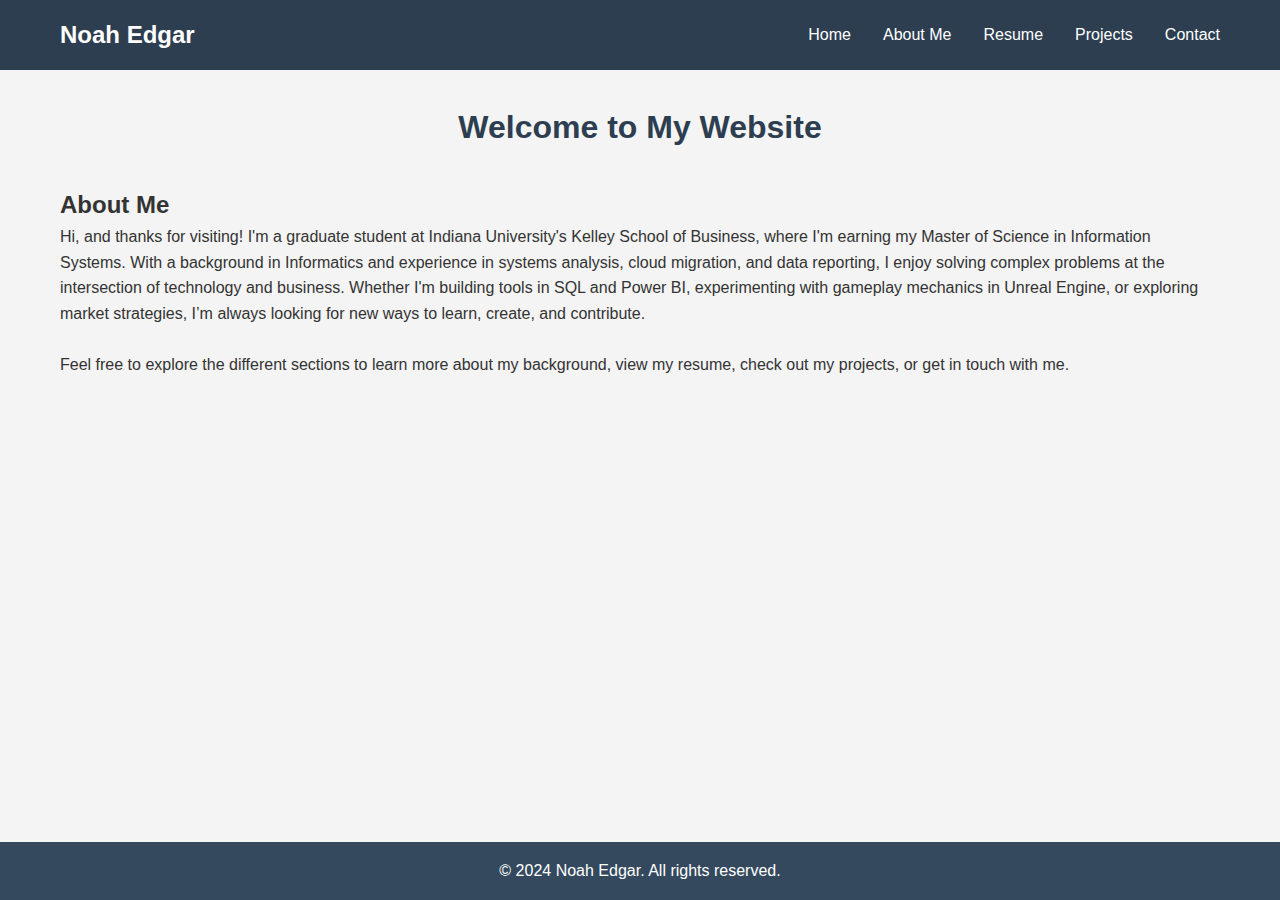
<file: index.html>
<!DOCTYPE html>
<html lang="en">
<head>
    <meta charset="UTF-8">
    <meta name="viewport" content="width=device-width, initial-scale=1.0">
    <title>Home</title>
    <link rel="stylesheet" href="styles.css">
</head>
<body>
    <header>
        <nav class="container">
            <div class="logo">Noah Edgar</div>
            <ul class="nav-links">
                <li><a href="index.html">Home</a></li>
                <li><a href="about.html">About Me</a></li>
                <li><a href="resume.html">Resume</a></li>
                <li><a href="projects.html">Projects</a></li>
                <li><a href="contact.html">Contact</a></li>
            </ul>
        </nav>
    </header>

    <main>
        <div class="container">
            <h1 class="page-title">Welcome to My Website</h1>
            
            <section>
                <h2>About Me</h2>
                <p>Hi, and thanks for visiting! I'm a graduate student at Indiana University's Kelley School of Business, where I'm earning my Master of Science in Information Systems. 
                    With a background in Informatics and experience in systems analysis, cloud migration, and data reporting, I enjoy solving complex problems at the 
                    intersection of technology and business. Whether I'm building tools in SQL and Power BI, experimenting with gameplay mechanics in Unreal Engine, 
                    or exploring market strategies, I’m always looking for new ways to learn, create, and contribute.</p>
                <br>
                <p>Feel free to explore the different sections to learn more about my background, view my resume, check out my projects, or get in touch with me.</p>
            </section>
        </div>
    </main>

    <footer>
        <div class="container">
            <p>&copy; 2024 Noah Edgar. All rights reserved.</p>
        </div>
    </footer>
</body>
</html>
</file>
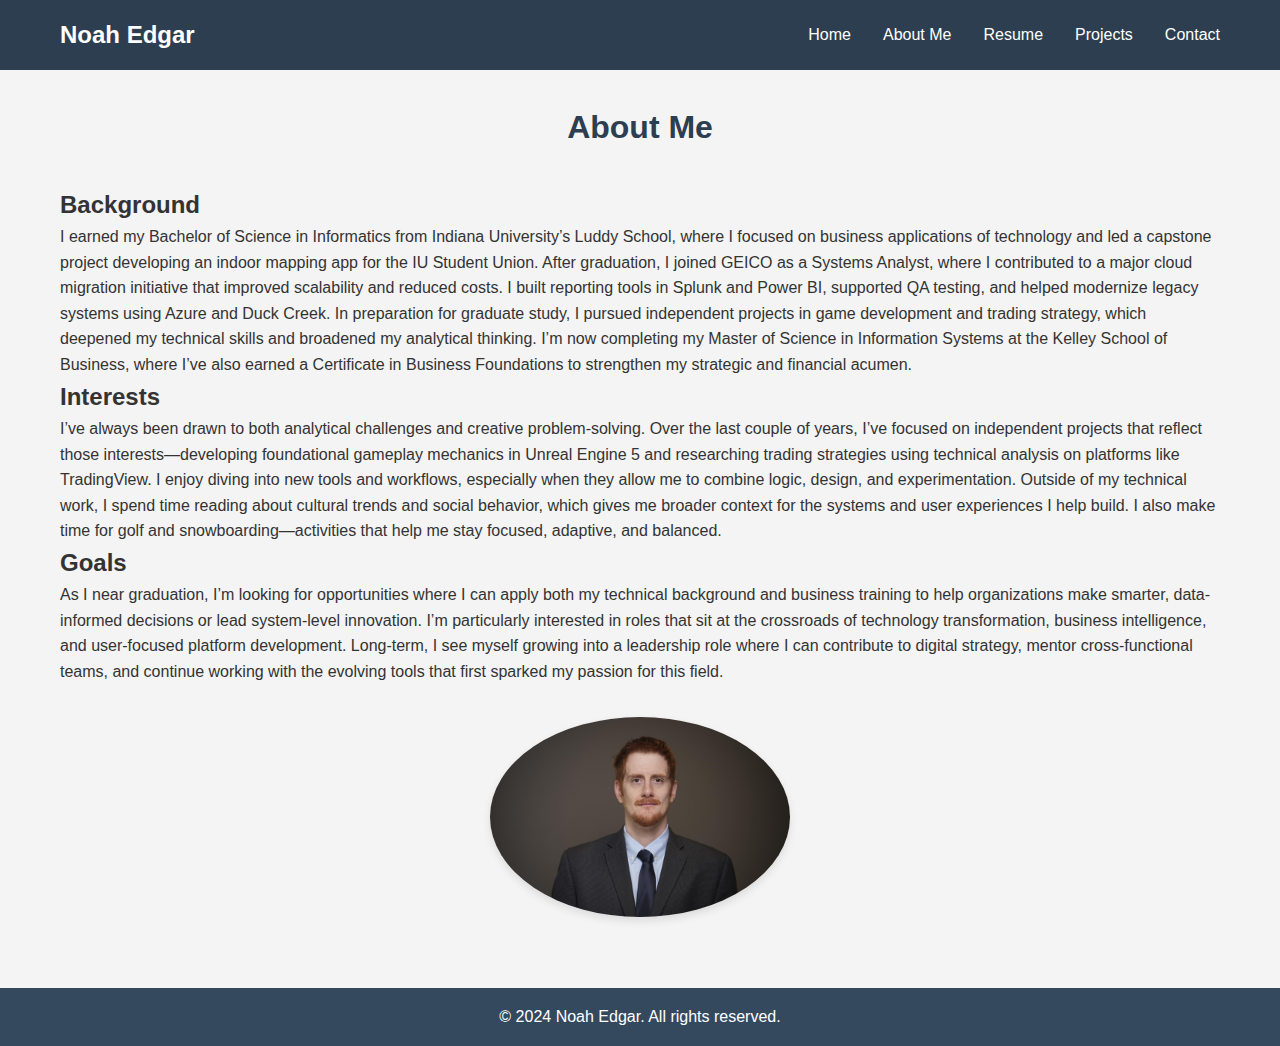
<file: about.html>
<!DOCTYPE html>
<html lang="en">
<head>
    <meta charset="UTF-8">
    <meta name="viewport" content="width=device-width, initial-scale=1.0">
    <title>About Me</title>
    <link rel="stylesheet" href="styles.css">
</head>
<body>
    <header>
        <nav class="container">
            <div class="logo">Noah Edgar</div>
            <ul class="nav-links">
                <li><a href="index.html">Home</a></li>
                <li><a href="about.html">About Me</a></li>
                <li><a href="resume.html">Resume</a></li>
                <li><a href="projects.html">Projects</a></li>
                <li><a href="contact.html">Contact</a></li>
            </ul>
        </nav>
    </header>

    <main>
        <div class="container">
            <h1 class="page-title">About Me</h1>
            
            <section>
                <!--
                <h2>My Story</h2>
                <p>This is where you'll add your detailed biography, background, interests, and goals. Share your journey, what drives you, and what you're passionate about.</p>
                -->
                <h2>Background</h2>
                <p>I earned my Bachelor of Science in Informatics from Indiana University’s Luddy School, where I focused on business applications of technology and led a capstone project 
                    developing an indoor mapping app for the IU Student Union. After graduation, I joined GEICO as a Systems Analyst, where I contributed to a major cloud migration 
                    initiative that improved scalability and reduced costs. I built reporting tools in Splunk and Power BI, supported QA testing, and helped modernize legacy systems 
                    using Azure and Duck Creek. In preparation for graduate study, I pursued independent projects in game development and trading strategy, which deepened my technical 
                    skills and broadened my analytical thinking. I’m now completing my Master of Science in Information Systems at the Kelley School of Business, where I’ve also earned 
                    a Certificate in Business Foundations to strengthen my strategic and financial acumen.</p>
                
                <h2>Interests</h2>
                <p>I’ve always been drawn to both analytical challenges and creative problem-solving. Over the last couple of years, 
                    I’ve focused on independent projects that reflect those interests—developing foundational 
                    gameplay mechanics in Unreal Engine 5 and researching trading strategies using technical analysis on platforms like TradingView. 
                    I enjoy diving into new tools and workflows, especially when they allow me to combine logic, design, and experimentation. Outside of my 
                    technical work, I spend time reading about cultural trends and social behavior, which gives me broader context for the systems and user 
                    experiences I help build. I also make time for golf and snowboarding—activities that help me stay focused, adaptive, and balanced.</p>
                
                <h2>Goals</h2>
                <p>As I near graduation, I’m looking for opportunities where I can apply both my technical background and business training to help organizations 
                    make smarter, data-informed decisions or lead system-level innovation. I’m particularly interested in roles that sit at the crossroads of technology 
                    transformation, business intelligence, and user-focused platform development. Long-term, I see myself growing into a leadership role where I can contribute 
                    to digital strategy, mentor cross-functional teams, and continue working with the evolving tools that first sparked my passion for this field.</p>
                
                <div style="text-align: center; margin: 2rem 0;">
                    <img src="images/al28281_A1101040-a.jpg" alt="Noah Edgar Profile Photo" style="max-width: 300px; border-radius: 50%; box-shadow: 0 4px 8px rgba(0,0,0,0.1);">
                </div>
            </section>
        </div>
    </main>

    <footer>
        <div class="container">
            <p>&copy; 2024 Noah Edgar. All rights reserved.</p>
        </div>
    </footer>
</body>
</html>
</file>
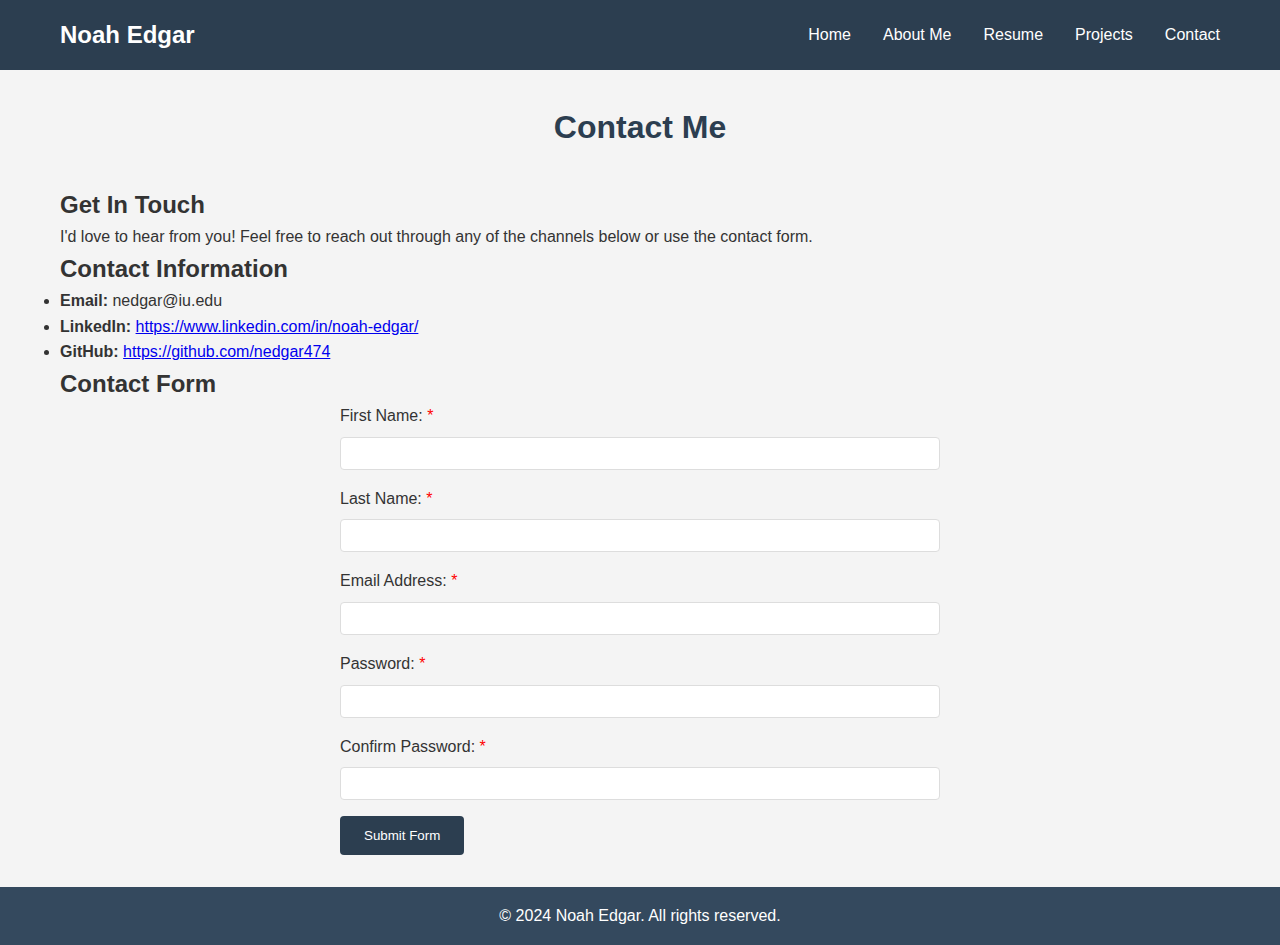
<file: contact.html>
<!DOCTYPE html>
<html lang="en">
<head>
    <meta charset="UTF-8">
    <meta name="viewport" content="width=device-width, initial-scale=1.0">
    <title>Contact</title>
    <link rel="stylesheet" href="styles.css">
</head>
<body>
    <header>
        <nav class="container">
            <div class="logo">Noah Edgar</div>
            <ul class="nav-links">
                <li><a href="index.html">Home</a></li>
                <li><a href="about.html">About Me</a></li>
                <li><a href="resume.html">Resume</a></li>
                <li><a href="projects.html">Projects</a></li>
                <li><a href="contact.html">Contact</a></li>
            </ul>
        </nav>
    </header>

    <main>
        <div class="container">
            <h1 class="page-title">Contact Me</h1>
            
            <section>
                <h2>Get In Touch</h2>
                <p>I'd love to hear from you! Feel free to reach out through any of the channels below or use the contact form.</p>
                
                <h2>Contact Information</h2>
                <ul>
                    <li><strong>Email:</strong> nedgar@iu.edu</li>
                    <li><strong>LinkedIn:</strong> <a href="https://www.linkedin.com/in/noah-edgar/" target="_blank">https://www.linkedin.com/in/noah-edgar/</a></li>
                    <li><strong>GitHub:</strong> <a href="https://github.com/nedgar474" target="_blank">https://github.com/nedgar474</a></li>
                </ul>
                
                <h2>Contact Form</h2>
                <form id="contactForm" style="max-width: 600px; margin: 0 auto;">
                    <div style="margin-bottom: 1rem;">
                        <label for="firstName" style="display: block; margin-bottom: 0.5rem;">First Name: <span style="color: red;">*</span></label>
                        <input type="text" id="firstName" name="firstName" required minlength="2" style="width: 100%; padding: 0.5rem; border: 1px solid #ddd; border-radius: 4px;">
                        <div id="firstNameError" class="error-message" style="color: red; font-size: 0.9rem; margin-top: 0.25rem;"></div>
                    </div>
                    
                    <div style="margin-bottom: 1rem;">
                        <label for="lastName" style="display: block; margin-bottom: 0.5rem;">Last Name: <span style="color: red;">*</span></label>
                        <input type="text" id="lastName" name="lastName" required minlength="2" style="width: 100%; padding: 0.5rem; border: 1px solid #ddd; border-radius: 4px;">
                        <div id="lastNameError" class="error-message" style="color: red; font-size: 0.9rem; margin-top: 0.25rem;"></div>
                    </div>
                    
                    <div style="margin-bottom: 1rem;">
                        <label for="email" style="display: block; margin-bottom: 0.5rem;">Email Address: <span style="color: red;">*</span></label>
                        <input type="email" id="email" name="email" required pattern="[a-z0-9._%+-]+@[a-z0-9.-]+\.[a-z]{2,}$" style="width: 100%; padding: 0.5rem; border: 1px solid #ddd; border-radius: 4px;">
                        <div id="emailError" class="error-message" style="color: red; font-size: 0.9rem; margin-top: 0.25rem;"></div>
                    </div>
                    
                    <div style="margin-bottom: 1rem;">
                        <label for="password" style="display: block; margin-bottom: 0.5rem;">Password: <span style="color: red;">*</span></label>
                        <input type="password" id="password" name="password" required minlength="8" style="width: 100%; padding: 0.5rem; border: 1px solid #ddd; border-radius: 4px;">
                        <div id="passwordError" class="error-message" style="color: red; font-size: 0.9rem; margin-top: 0.25rem;"></div>
                    </div>
                    
                    <div style="margin-bottom: 1rem;">
                        <label for="confirmPassword" style="display: block; margin-bottom: 0.5rem;">Confirm Password: <span style="color: red;">*</span></label>
                        <input type="password" id="confirmPassword" name="confirmPassword" required minlength="8" style="width: 100%; padding: 0.5rem; border: 1px solid #ddd; border-radius: 4px;">
                        <div id="confirmPasswordError" class="error-message" style="color: red; font-size: 0.9rem; margin-top: 0.25rem;"></div>
                    </div>
                    
                    <button type="submit" style="background-color: #2c3e50; color: white; padding: 0.75rem 1.5rem; border: none; border-radius: 4px; cursor: pointer;">Submit Form</button>
                </form>
            </section>
        </div>
    </main>

    <footer>
        <div class="container">
            <p>&copy; 2024 Noah Edgar. All rights reserved.</p>
        </div>
    </footer>

    <script>
        document.getElementById('contactForm').addEventListener('submit', function(e) {
            e.preventDefault();
            
            // Clear previous error messages
            clearErrors();
            
            let isValid = true;
            
            // Get form values
            const firstName = document.getElementById('firstName').value.trim();
            const lastName = document.getElementById('lastName').value.trim();
            const email = document.getElementById('email').value.trim();
            const password = document.getElementById('password').value;
            const confirmPassword = document.getElementById('confirmPassword').value;
            
            // Validate First Name
            if (firstName.length < 2) {
                showError('firstNameError', 'First name must be at least 2 characters long.');
                isValid = false;
            }
            
            // Validate Last Name
            if (lastName.length < 2) {
                showError('lastNameError', 'Last name must be at least 2 characters long.');
                isValid = false;
            }
            
            // Validate Email
            const emailPattern = /^[a-z0-9._%+-]+@[a-z0-9.-]+\.[a-z]{2,}$/i;
            if (!emailPattern.test(email)) {
                showError('emailError', 'Please enter a valid email address.');
                isValid = false;
            }
            
            // Validate Password
            if (password.length < 8) {
                showError('passwordError', 'Password must be at least 8 characters long.');
                isValid = false;
            }
            
            // Validate Confirm Password
            if (password !== confirmPassword) {
                showError('confirmPasswordError', 'Passwords do not match.');
                isValid = false;
            }
            
            // If form is valid, redirect to thank you page
            if (isValid) {
                window.location.href = 'thankyou.html';
            }
        });
        
        function showError(elementId, message) {
            document.getElementById(elementId).textContent = message;
        }
        
        function clearErrors() {
            const errorElements = document.querySelectorAll('.error-message');
            errorElements.forEach(element => {
                element.textContent = '';
            });
        }
    </script>
</body>
</html>
</file>
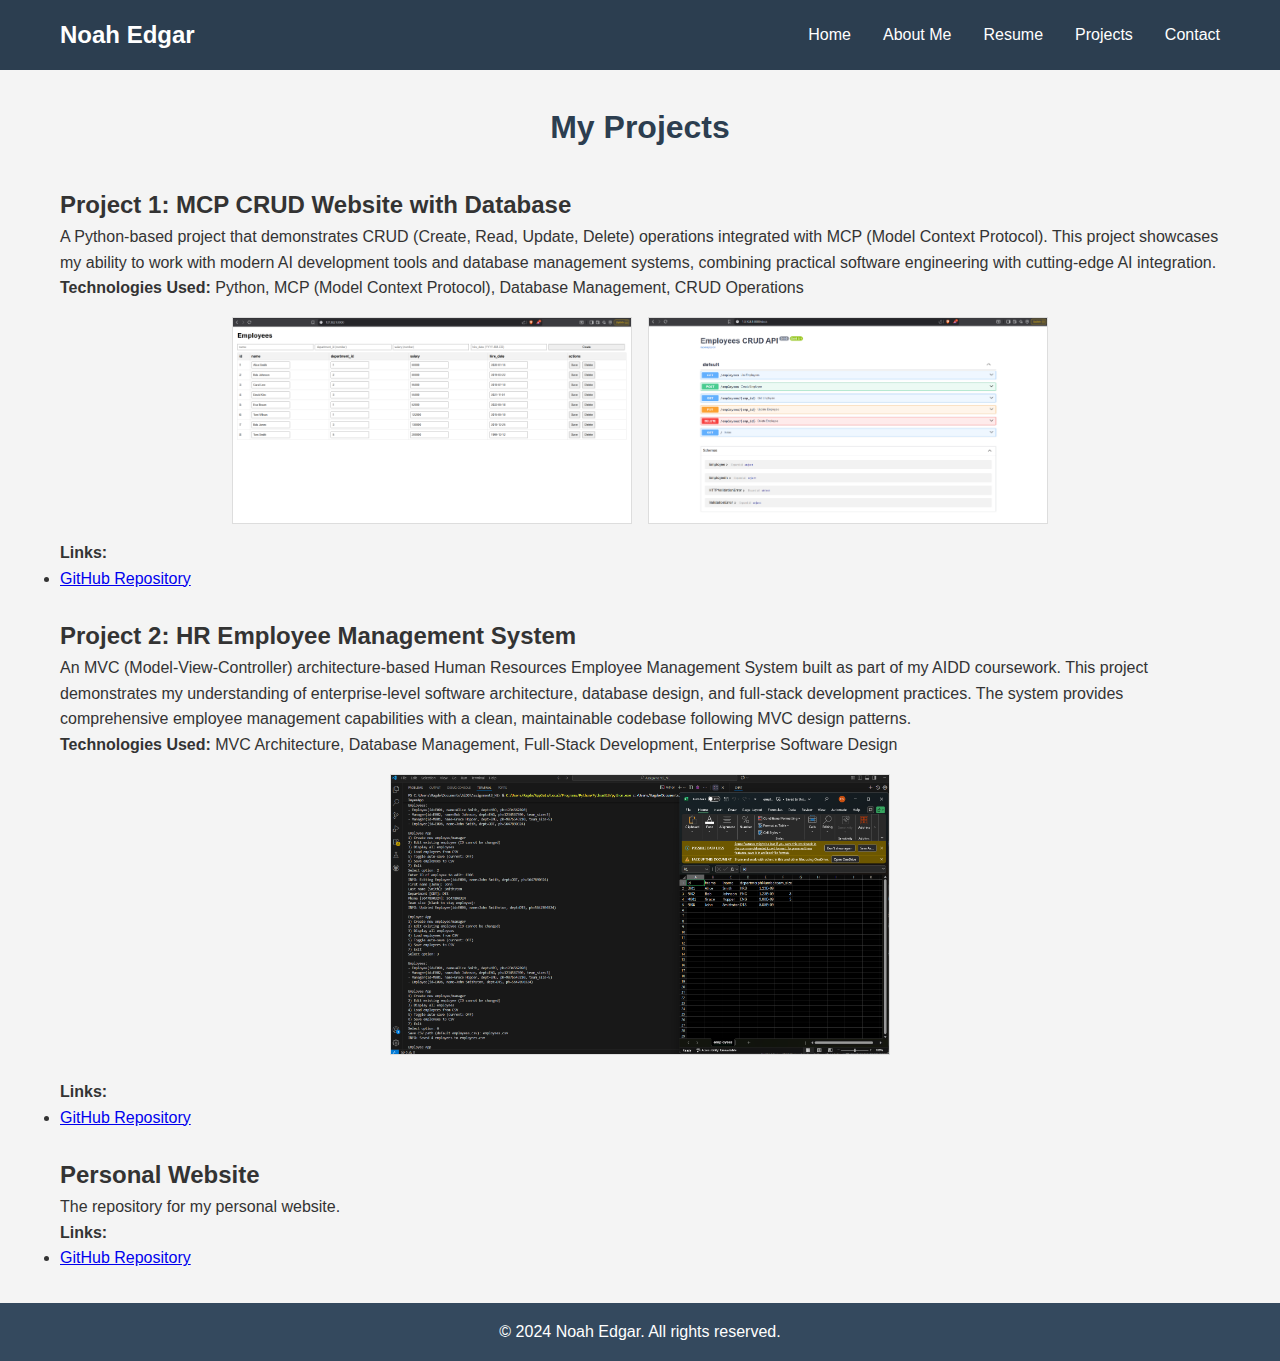
<file: projects.html>
<!DOCTYPE html>
<html lang="en">
<head>
    <meta charset="UTF-8">
    <meta name="viewport" content="width=device-width, initial-scale=1.0">
    <title>Projects</title>
    <link rel="stylesheet" href="styles.css">
</head>
<body>
    <header>
        <nav class="container">
            <div class="logo">Noah Edgar</div>
            <ul class="nav-links">
                <li><a href="index.html">Home</a></li>
                <li><a href="about.html">About Me</a></li>
                <li><a href="resume.html">Resume</a></li>
                <li><a href="projects.html">Projects</a></li>
                <li><a href="contact.html">Contact</a></li>
            </ul>
        </nav>
    </header>

    <main>
        <div class="container">
            <h1 class="page-title">My Projects</h1>
            
            <section>
                <h2>Project 1: MCP CRUD Website with Database</h2>
                <p>A Python-based project that demonstrates CRUD (Create, Read, Update, Delete) operations integrated with MCP (Model Context Protocol). This project showcases my ability to work with modern AI development tools and database management systems, combining practical software engineering with cutting-edge AI integration.</p>
                
                <p><strong>Technologies Used:</strong> Python, MCP (Model Context Protocol), Database Management, CRUD Operations</p>
                
                <div style="text-align: center; margin: 1rem 0;">
                    <div style="display: flex; justify-content: center; gap: 1rem; flex-wrap: wrap;">
                        <img src="images/crudscnshot3.png" alt="CursorandMCPCRUD Project Screenshot 1" style="max-width: 400px; border: 1px solid #ddd;">
                        <img src="images/crudscnshot2.png" alt="CursorandMCPCRUD Project Screenshot 2" style="max-width: 400px; border: 1px solid #ddd;">
                    </div>
                </div>
                
                <p><strong>Links:</strong></p>
                <ul>
                    <li><a href="https://github.com/nedgar474/CursorandMCPCRUD" target="_blank">GitHub Repository</a></li>
                </ul>
                <br>
                <h2>Project 2: HR Employee Management System</h2>
                <p>An MVC (Model-View-Controller) architecture-based Human Resources Employee Management System built as part of my AIDD coursework. This project demonstrates my understanding of enterprise-level software architecture, database design, and full-stack development practices. The system provides comprehensive employee management capabilities with a clean, maintainable codebase following MVC design patterns.</p>
                
                <p><strong>Technologies Used:</strong> MVC Architecture, Database Management, Full-Stack Development, Enterprise Software Design</p>
                
                <div style="text-align: center; margin: 1rem 0;">
                    <img src="images/AiDD_A3_Screenshot_1.png" alt="HR Employee Management System Screenshot" style="max-width: 500px; border: 1px solid #ddd;">
                </div>
                
                <p><strong>Links:</strong></p>
                <ul>
                    <li><a href="https://github.com/nedgar474/AiDD-A3-MVC-HR-Employee-Management-System-" target="_blank">GitHub Repository</a></li>
                </ul>
                <br>
                <h2>Personal Website</h2>
                
                <p>The repository for my personal website.</p>
                
                <p><strong>Links:</strong></p>
                <ul>
                    <li><a href="https://github.com/nedgar474/AiDD_A5_Personal_Website" target="https://github.com/nedgar474/AiDD_A5_Personal_Website">GitHub Repository</a></li>
                </ul>

            </section>
        </div>
    </main>

    <footer>
        <div class="container">
            <p>&copy; 2024 Noah Edgar. All rights reserved.</p>
        </div>
    </footer>
</body>
</html>
</file>
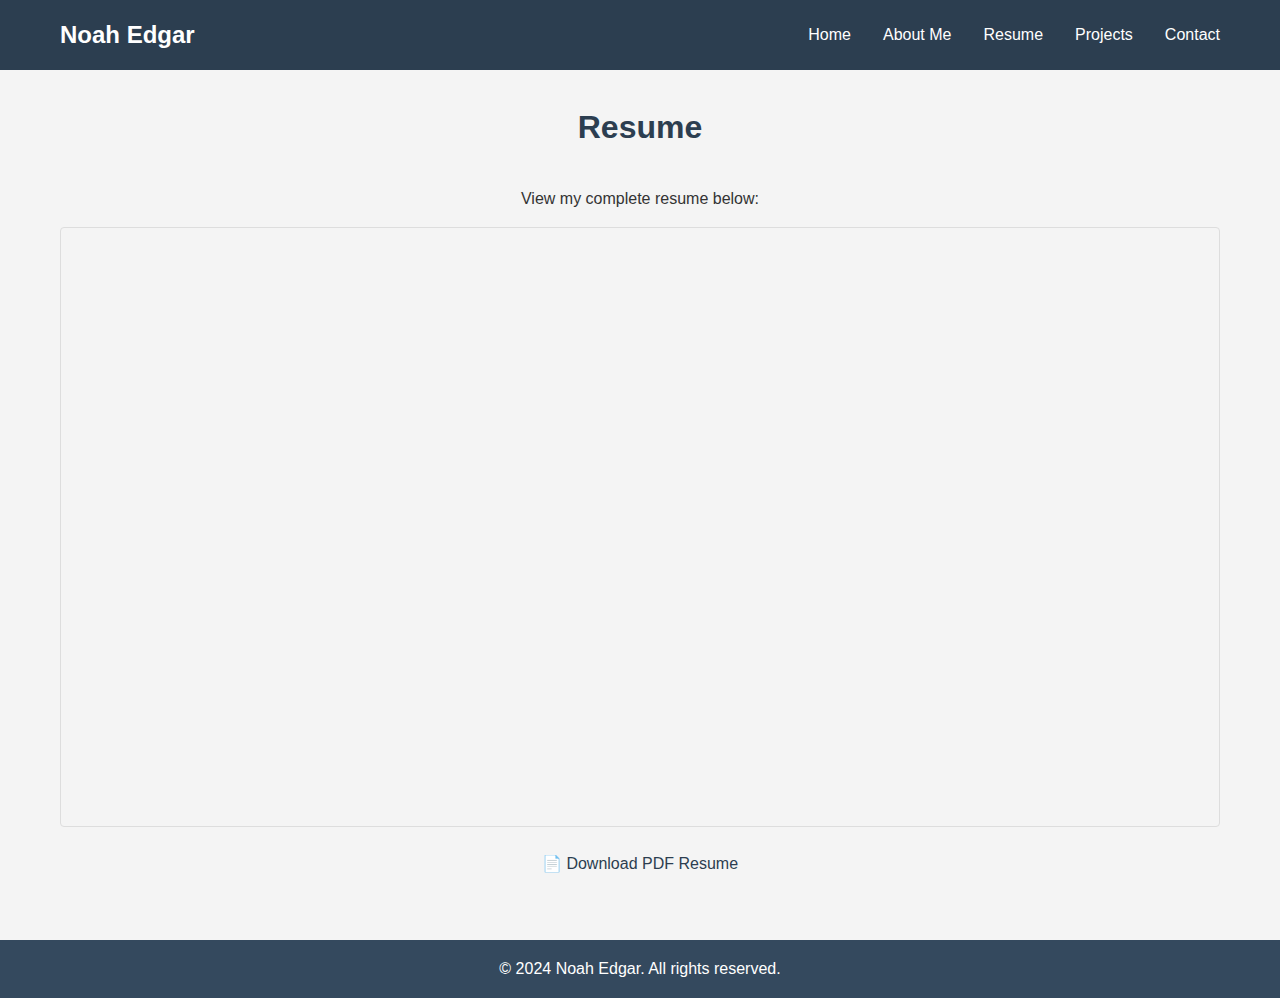
<file: resume.html>
<!DOCTYPE html>
<html lang="en">
<head>
    <meta charset="UTF-8">
    <meta name="viewport" content="width=device-width, initial-scale=1.0">
    <title>Resume</title>
    <link rel="stylesheet" href="styles.css">
</head>
<body>
    <header>
        <nav class="container">
            <div class="logo">Noah Edgar</div>
            <ul class="nav-links">
                <li><a href="index.html">Home</a></li>
                <li><a href="about.html">About Me</a></li>
                <li><a href="resume.html">Resume</a></li>
                <li><a href="projects.html">Projects</a></li>
                <li><a href="contact.html">Contact</a></li>
            </ul>
        </nav>
    </header>

    <main>
        <div class="container">
            <h1 class="page-title">Resume</h1>
            
            <section>
                <!--
                <h2>Education</h2>
                <p>Add your educational background here - degrees, institutions, graduation dates, and relevant coursework.</p>
                
                <h2>Experience</h2>
                <p>List your work experience, internships, and relevant positions. Include company names, job titles, dates, and key responsibilities.</p>
                
                <h2>Skills</h2>
                <p>Highlight your technical skills, programming languages, tools, and technologies you're proficient in.</p>
                
                <h2>Achievements</h2>
                <p>Showcase your accomplishments, awards, certifications, and notable achievements.</p>
                
                <h2>Additional Information</h2>
                <p>Include any other relevant information such as languages spoken, volunteer work, or other qualifications.</p>
                
                <h2>Resume</h2>
                -->
                <div style="text-align: center; margin: 2rem 0;">
                    <p>View my complete resume below:</p>
                    <iframe src="Noah_Edgar_Resume.pdf" width="100%" height="600px" style="border: 1px solid #ddd; border-radius: 4px; margin: 1rem 0;">
                        <p>Your browser does not support PDFs. <a href="Noah_Edgar_Resume.pdf" target="_blank">Click here to download the PDF</a></p>
                    </iframe>
                    <p><a href="Noah_Edgar_Resume.pdf" target="_blank" style="color: #2c3e50; text-decoration: none;">📄 Download PDF Resume</a></p>
                </div>
            </section>
        </div>
    </main>

    <footer>
        <div class="container">
            <p>&copy; 2024 Noah Edgar. All rights reserved.</p>
        </div>
    </footer>
</body>
</html>
</file>
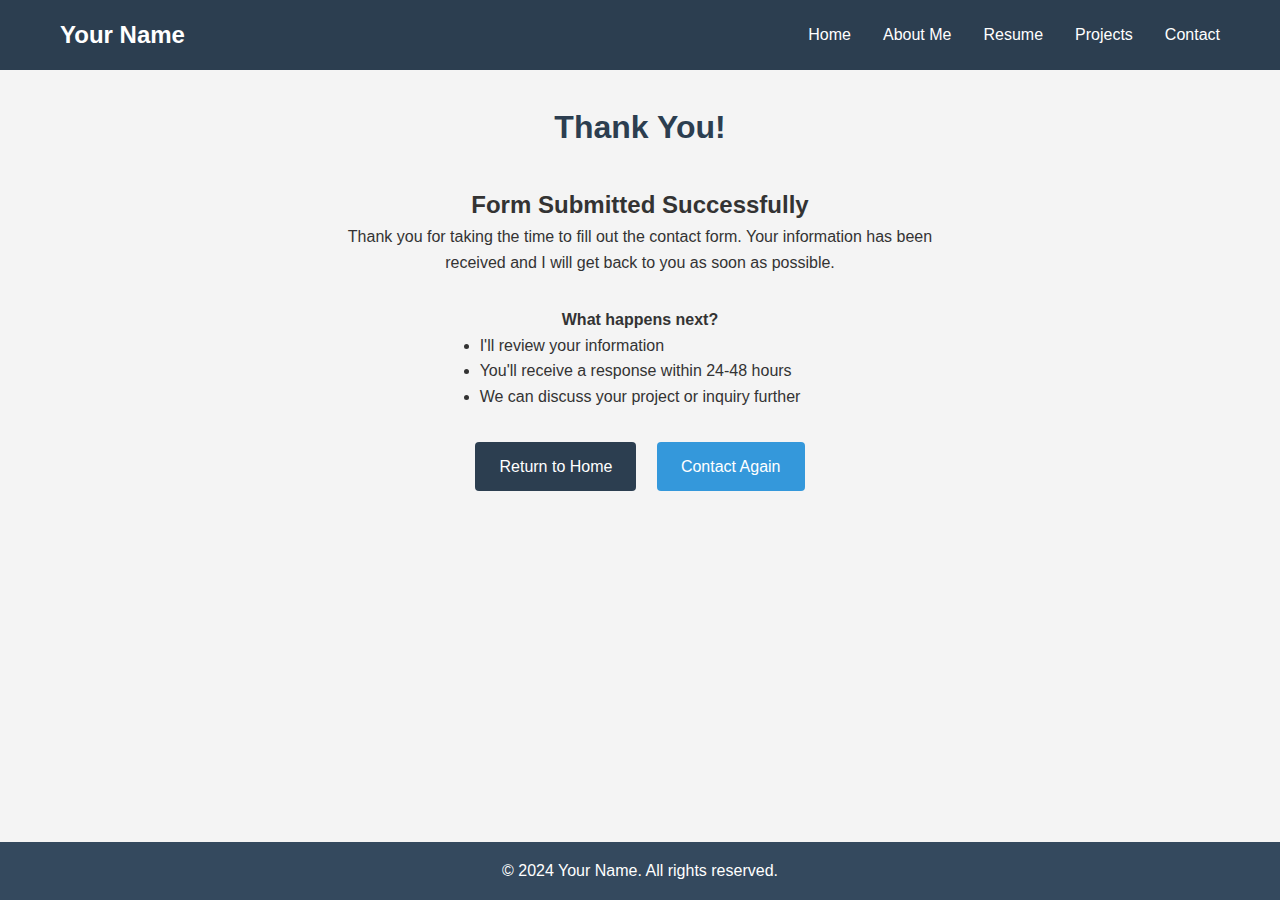
<file: thankyou.html>
<!DOCTYPE html>
<html lang="en">
<head>
    <meta charset="UTF-8">
    <meta name="viewport" content="width=device-width, initial-scale=1.0">
    <title>Thank You - Your Name</title>
    <link rel="stylesheet" href="styles.css">
</head>
<body>
    <header>
        <nav class="container">
            <div class="logo">Your Name</div>
            <ul class="nav-links">
                <li><a href="index.html">Home</a></li>
                <li><a href="about.html">About Me</a></li>
                <li><a href="resume.html">Resume</a></li>
                <li><a href="projects.html">Projects</a></li>
                <li><a href="contact.html">Contact</a></li>
            </ul>
        </nav>
    </header>

    <main>
        <div class="container">
            <h1 class="page-title">Thank You!</h1>
            
            <section style="text-align: center; max-width: 600px; margin: 0 auto;">
                <h2>Form Submitted Successfully</h2>
                <p>Thank you for taking the time to fill out the contact form. Your information has been received and I will get back to you as soon as possible.</p>
                
                <div style="margin: 2rem 0;">
                    <p><strong>What happens next?</strong></p>
                    <ul style="text-align: left; display: inline-block;">
                        <li>I'll review your information</li>
                        <li>You'll receive a response within 24-48 hours</li>
                        <li>We can discuss your project or inquiry further</li>
                    </ul>
                </div>
                
                <div style="margin: 2rem 0;">
                    <a href="index.html" style="background-color: #2c3e50; color: white; padding: 0.75rem 1.5rem; text-decoration: none; border-radius: 4px; display: inline-block;">Return to Home</a>
                    <a href="contact.html" style="background-color: #3498db; color: white; padding: 0.75rem 1.5rem; text-decoration: none; border-radius: 4px; display: inline-block; margin-left: 1rem;">Contact Again</a>
                </div>
            </section>
        </div>
    </main>

    <footer>
        <div class="container">
            <p>&copy; 2024 Your Name. All rights reserved.</p>
        </div>
    </footer>
</body>
</html>
</file>
<file: styles.css>
/* Basic styling for the website */
* {
    margin: 0;
    padding: 0;
    box-sizing: border-box;
}

body {
    font-family: Arial, sans-serif;
    line-height: 1.6;
    color: #333;
    background-color: #f4f4f4;
    min-height: 100vh;
    display: flex;
    flex-direction: column;
}

.container {
    max-width: 1200px;
    margin: 0 auto;
    padding: 0 20px;
}

/* Header and Navigation */
header {
    background-color: #2c3e50;
    color: white;
    padding: 1rem 0;
    position: sticky;
    top: 0;
    z-index: 100;
}

nav {
    display: flex;
    justify-content: space-between;
    align-items: center;
}

.logo {
    font-size: 1.5rem;
    font-weight: bold;
}

.nav-links {
    display: flex;
    list-style: none;
    gap: 2rem;
}

.nav-links a {
    color: white;
    text-decoration: none;
    transition: color 0.3s ease;
}

.nav-links a:hover {
    color: #3498db;
}

/* Main Content */
main {
    padding: 2rem 0;
    flex: 1;
}

.page-title {
    text-align: center;
    margin-bottom: 2rem;
    color: #2c3e50;
}

/* Footer */
footer {
    background-color: #34495e;
    color: white;
    text-align: center;
    padding: 1rem 0;
    margin-top: auto;
}

/* Responsive Design */
@media (max-width: 768px) {
    .nav-links {
        flex-direction: column;
        gap: 1rem;
    }
    
    .container {
        padding: 0 10px;
    }
}

/* Form Styling */
.error-message {
    color: #e74c3c;
    font-size: 0.9rem;
    margin-top: 0.25rem;
}

input:invalid {
    border-color: #e74c3c;
}

input:valid {
    border-color: #27ae60;
}

/* Thank You Page Styling */
.thank-you-section {
    text-align: center;
    max-width: 600px;
    margin: 0 auto;
}

.thank-you-section ul {
    text-align: left;
    display: inline-block;
}

.thank-you-section a {
    margin: 0.5rem;
    display: inline-block;
}
</file>
